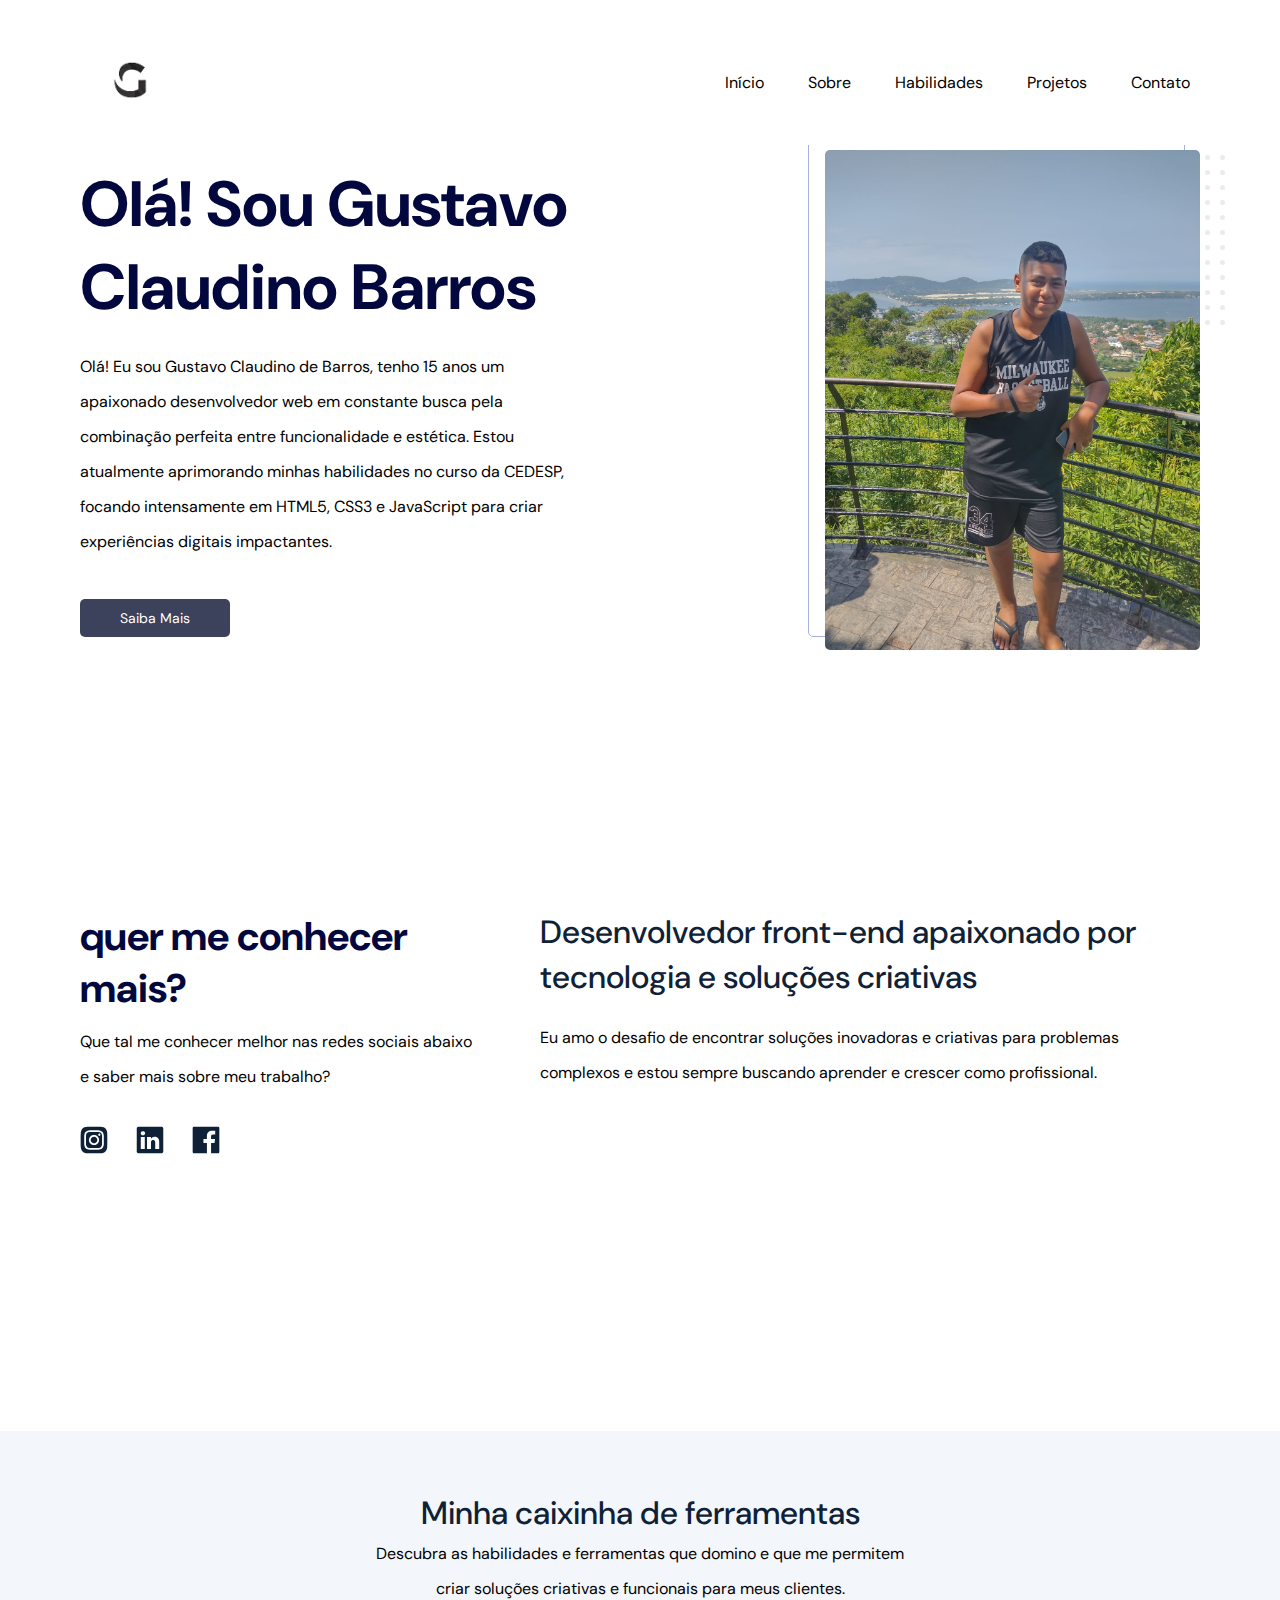
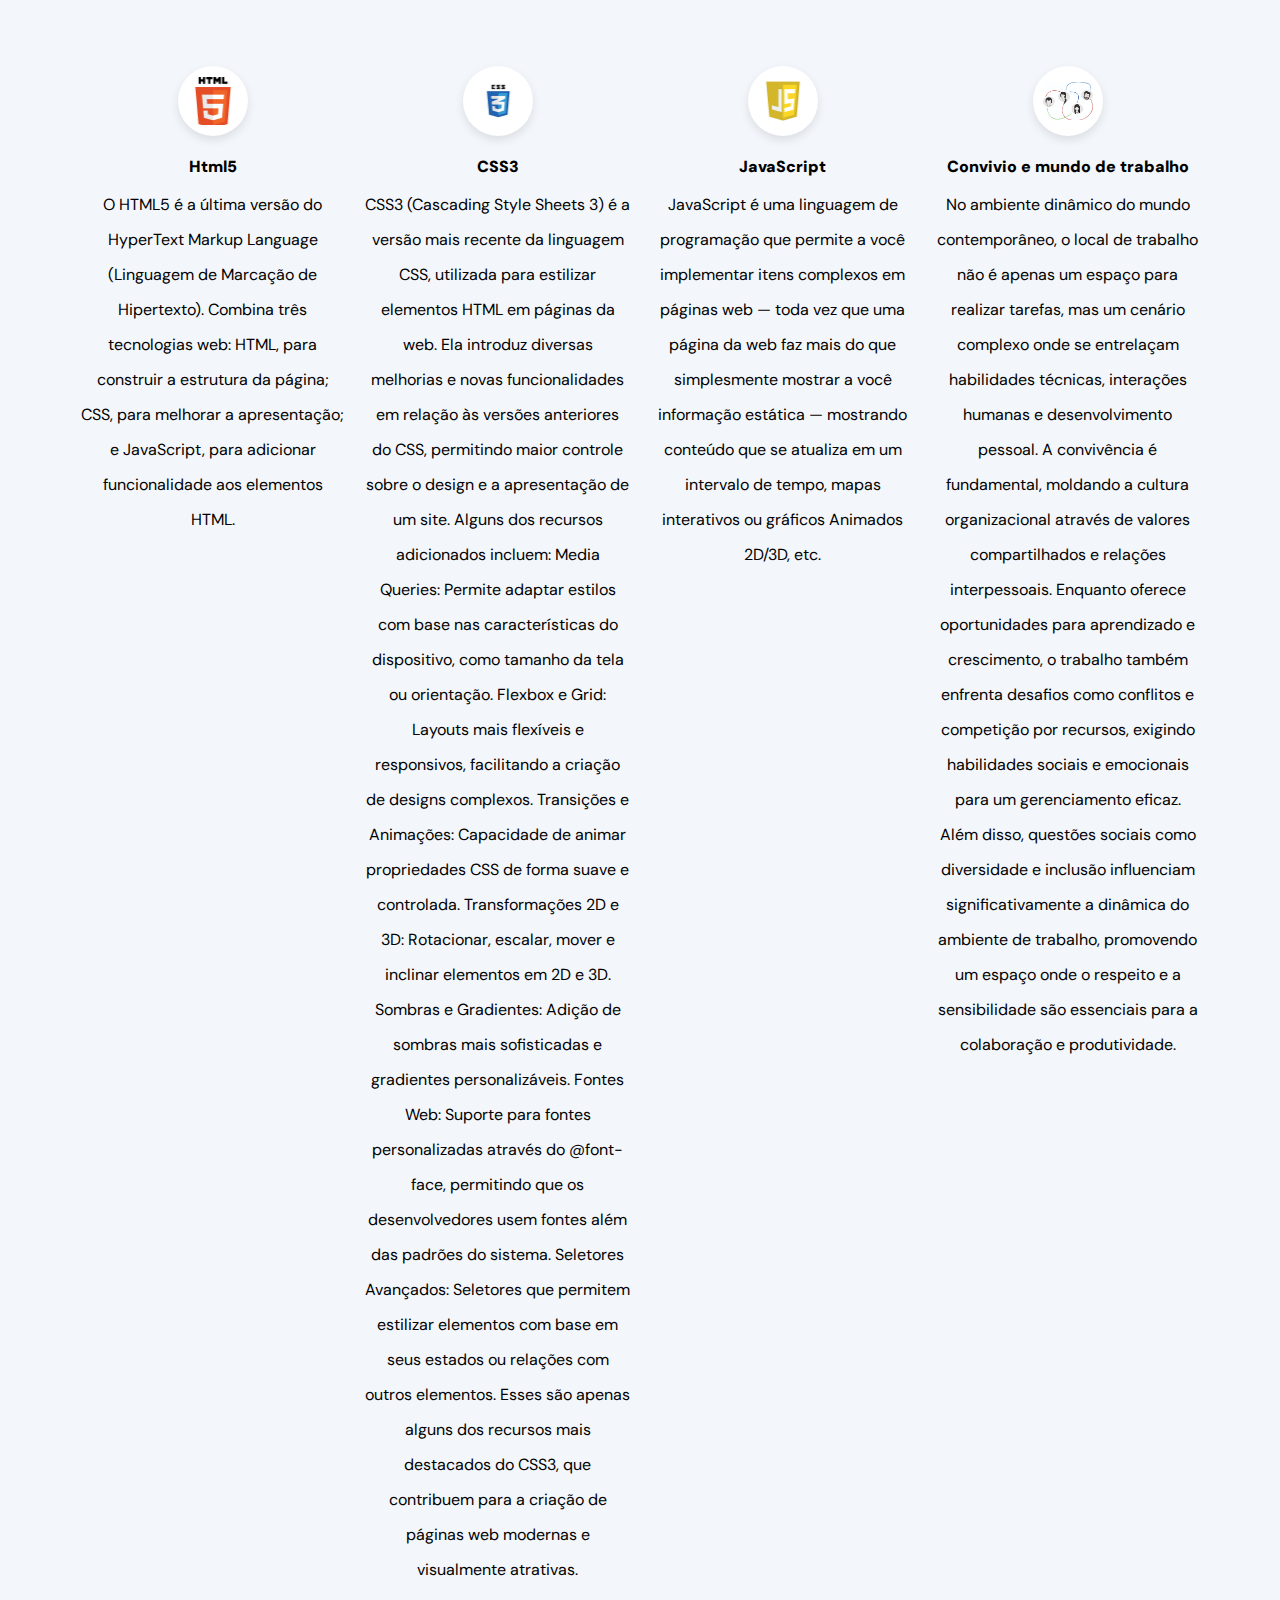
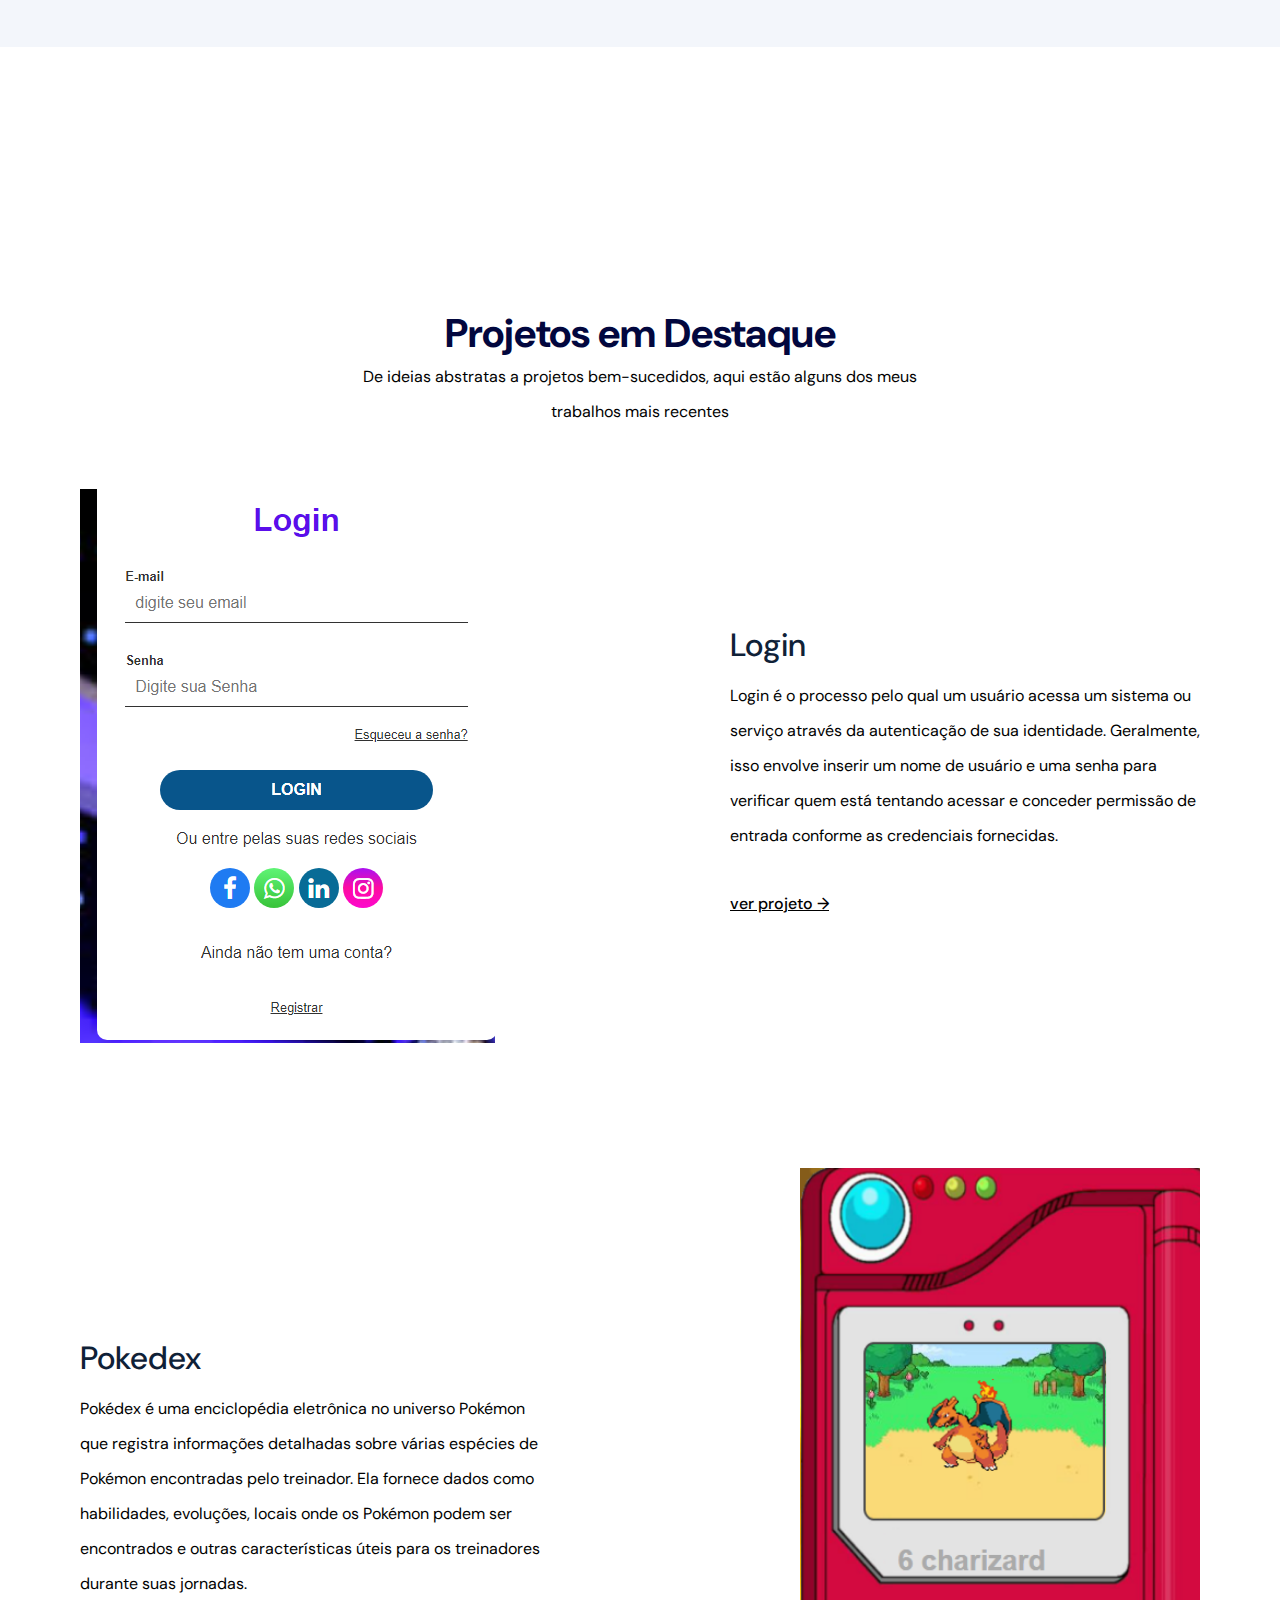
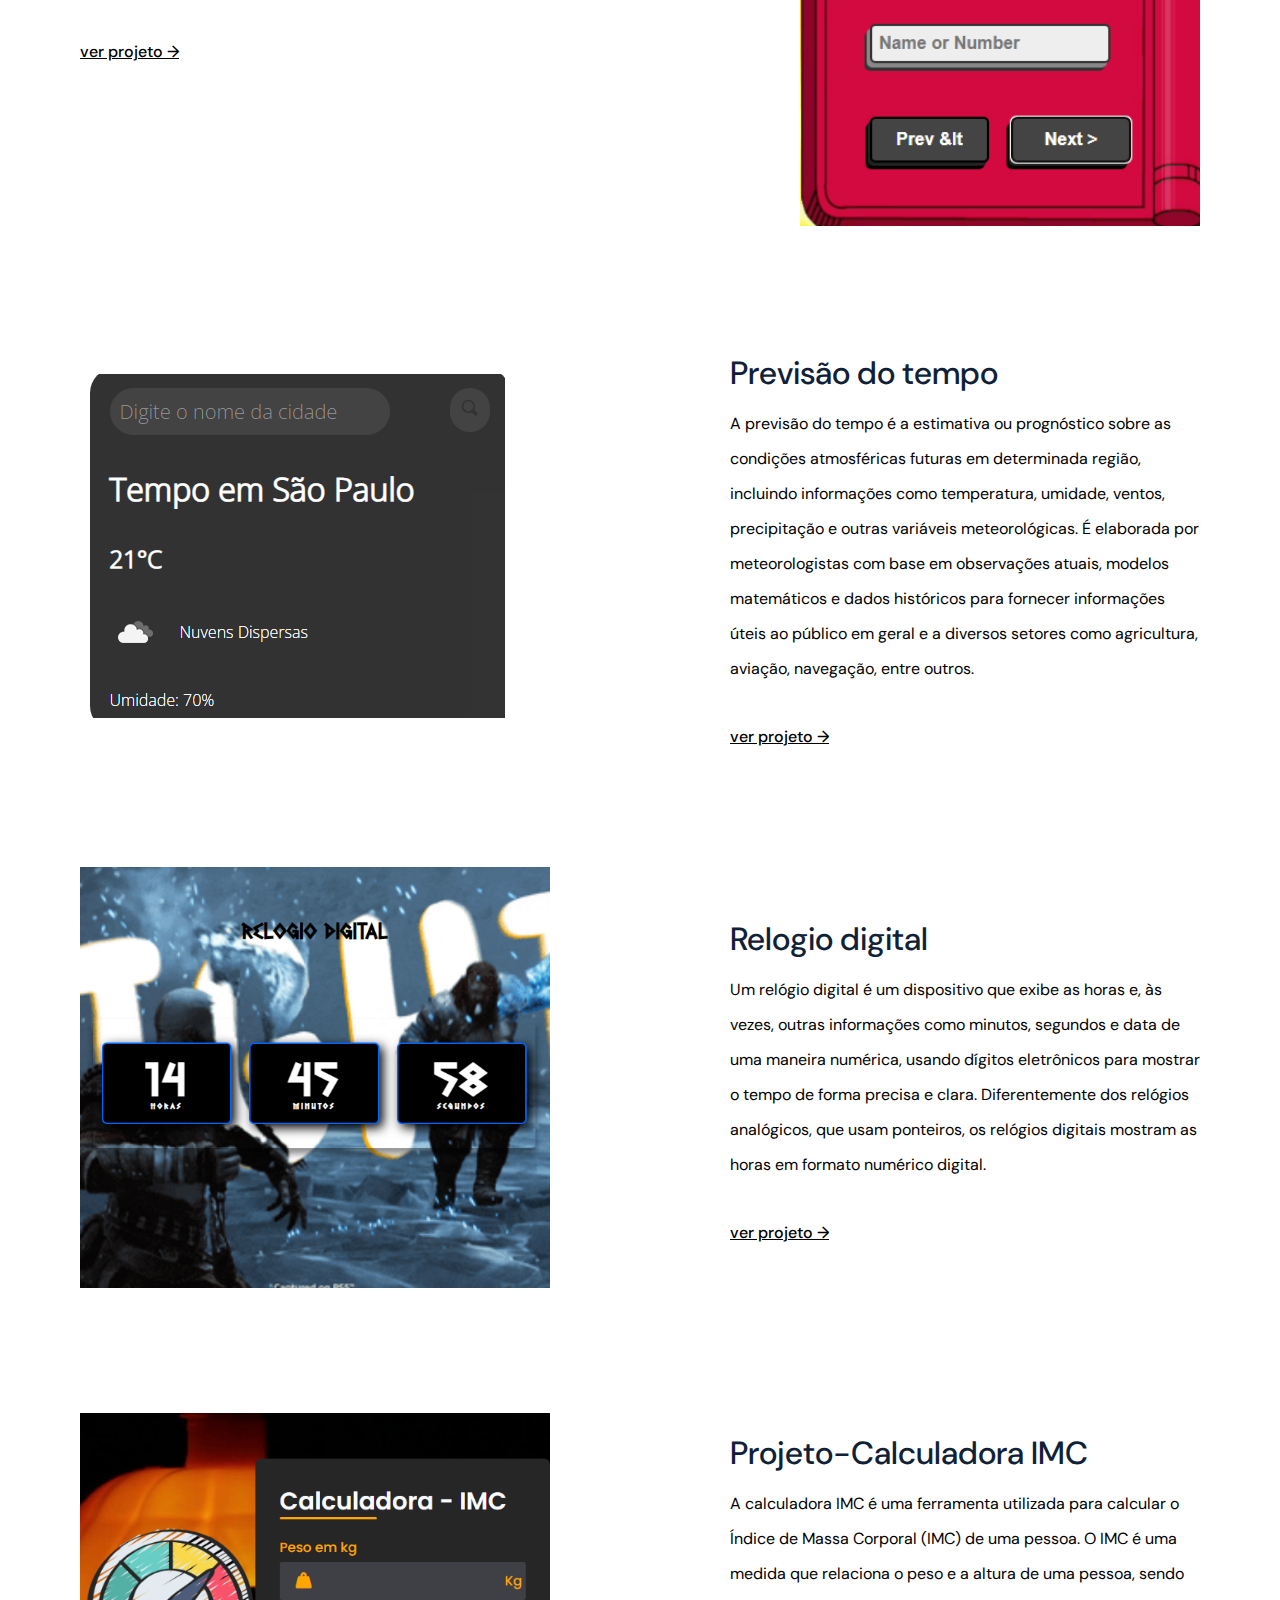
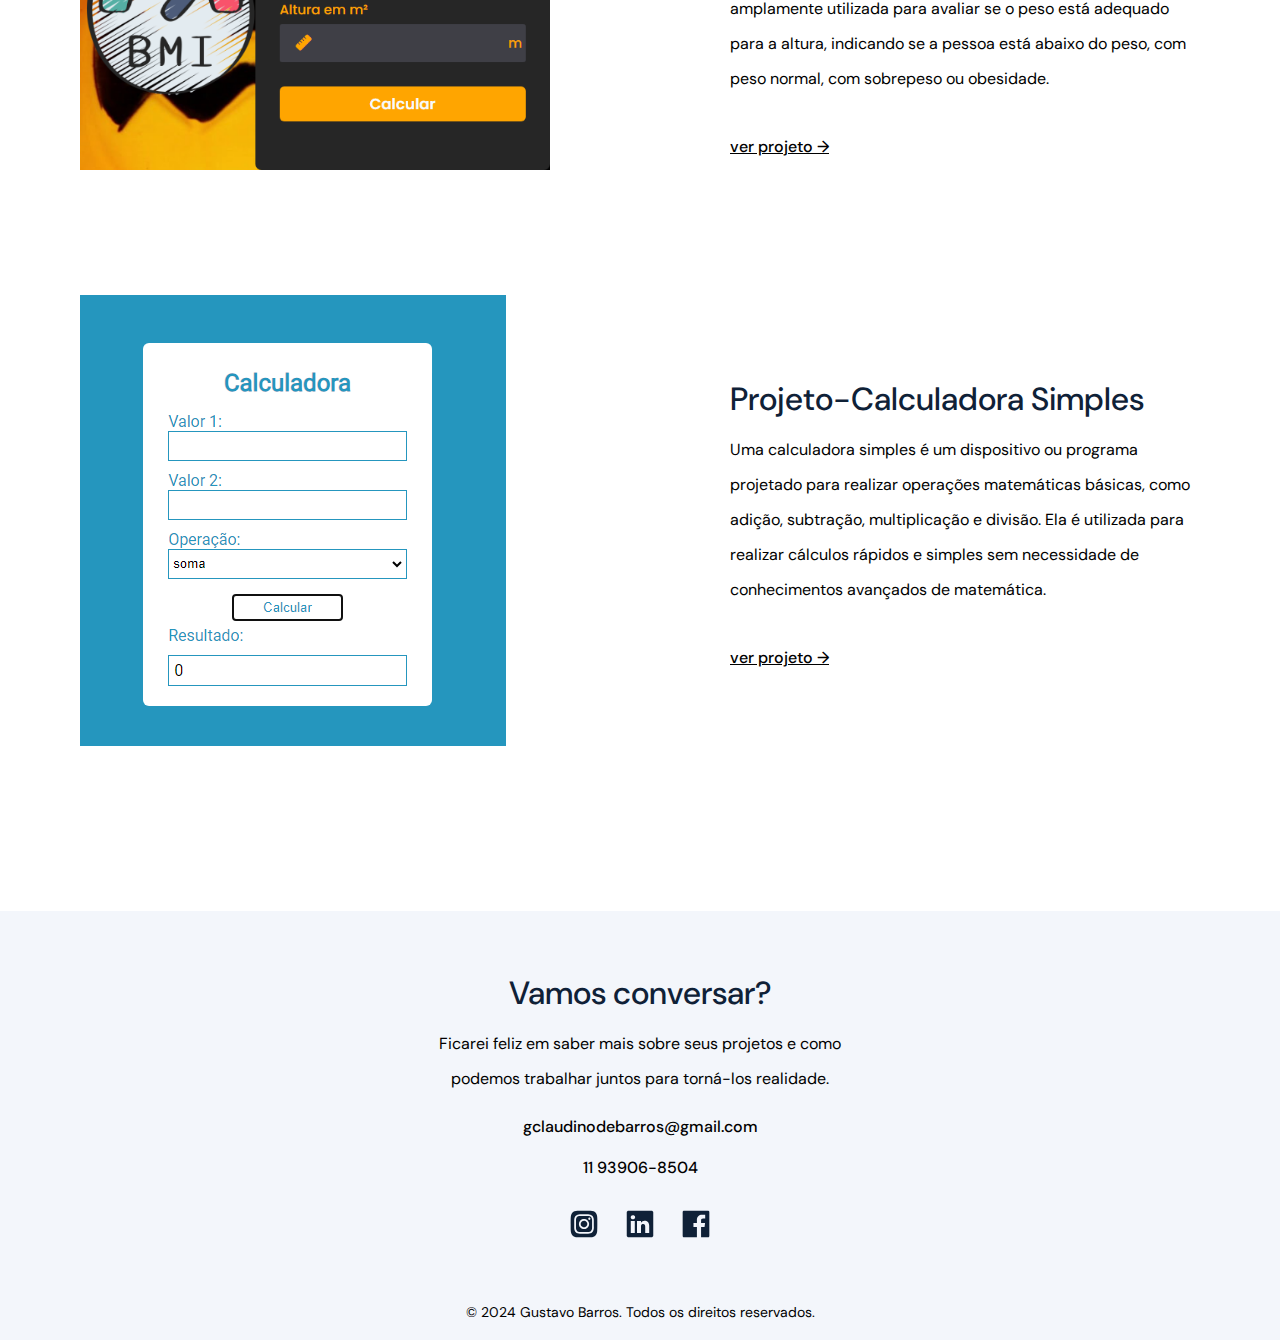
<file: index.html>
<!DOCTYPE html>
<html lang="pt-br">

<head>
    <!-- meta tags -->
    <meta charset="UTF-8">
    <meta name="viewport" content="width=device-width, initial-scale=1.0">
    <!-- title -->
    <title>Portifolio Gustavo</title>
    <!-- Css extends que chama todos os outros -->
    <link rel="stylesheet" href="css/extends.css">
    <!-- fonts -->
    <link rel="preconnect" href="https://fonts.googleapis.com" />
    <link rel="preconnect" href="https://fonts.gstatic.com" crossorigin />
    <link href="https://fonts.googleapis.com/css2?family=DM+Sans:wght@400;500;700&display=swap" rel="stylesheet" />
    <!-- scripts -->
    <script defer src="scripts/index.js"></script>
</head>

<body>
    <!-- navbar -->
    <nav class="navbar">
        <div class="navbar__content max-width mb-0">
            <a href="index.html">
                <img src="assets/logo G.png" alt="logo" width="100"> 
            </a>

            <ul class="navbar__links">
                <li><a href="#header">Início</a></li>
                <li><a href="#about">Sobre</a></li>
                <li><a href="#skills">Habilidades</a></li>
                <li><a href="#projects">Projetos</a></li>
                <li><a href="#footer">Contato</a></li>
            </ul>

            <div class="navbar__mobile">
                <img src="assets/menu.svg" alt="burguer" class="burguer">
                <ul class="mobile__links">
                    <li><a href="#header">Início</a></li>
                    <li><a href="#about">Sobre</a></li>
                    <li><a href="#skills">Habilidades</a></li>
                    <li><a href="#projects">Projetos</a></li>
                    <li><a href="#footer">Contato</a></li>
                </ul>
            </div>
        </div>
    </nav>

    <!-- header -->
    <header id="header" class="max-width">
        <div class="header__left">
            <h1>Olá! Sou Gustavo Claudino Barros</h1>

            <p>
                
              Olá! Eu sou Gustavo Claudino de Barros, tenho 15 anos um apaixonado desenvolvedor web em constante busca pela combinação perfeita entre funcionalidade e estética. Estou atualmente aprimorando minhas habilidades no curso da CEDESP, focando intensamente em HTML5, CSS3 e JavaScript para criar experiências digitais impactantes.
            </p>

            <a href="" class="btn btn-primary">Saiba Mais</a>
        </div>

        <div class="header__right">
            <div class="header__image">
                <img src="assets/1000006487.jpg" alt="foto-perfil" class="foto__perfil" width="" height="500"/>

                <img src="assets/abstract.svg" alt="background" class="background" />
            </div>
        </div>

    </header>

    <!-- Sobre -->
    <section id="about" class="about max-width">
        <div class="about__left">
            <h2 class="secondary-title">quer me conhecer mais?</h2>

            <p>
                Que tal me conhecer melhor nas redes sociais abaixo e saber mais sobre
                meu trabalho?
            </p>

            <ul>
                <li>
                    <a href="#"><img src="assets/instagram.svg" alt="Instagram" /></a>
                </li>
                <li>
                    <a href="#"><img src="assets/linkedin.svg" alt="Linkedin" /></a>
                </li>
                <li>
                    <a href="#"><img src="assets/facebook.svg" alt="Facebook" /></a>
                </li>
            </ul>

        </div>

        <div class="about__right">
            <h3 class="tertiary-title mb-m">
                Desenvolvedor front-end apaixonado por tecnologia e soluções criativas
            </h3>
            <p>

            </p>
            <p>
                Eu amo o desafio de encontrar soluções inovadoras e criativas para
                problemas complexos e estou sempre buscando aprender e crescer como
                profissional.
            </p>
        </div>
    </section>
    <!-- habilidades -->
    <section id="skills" class="skills">

        <div class="skills__content max-width">

            <h2 class="tertiary-title">Minha caixinha de ferramentas</h2>

            <p class="description">
                Descubra as habilidades e ferramentas que domino e que me permitem
                criar soluções criativas e funcionais para meus clientes.
            </p>

            <ul>
                <li class="skills__item">
                    <div class="image-container">
                        <img src="assets/html.png" alt="HTML5" width="50"/>
                    </div>
                    <h3>Html5</h3>
                    <p>
                      O HTML5 é a última versão do HyperText Markup Language (Linguagem de Marcação de Hipertexto). Combina três tecnologias web: HTML, para construir a estrutura da página; CSS, para melhorar a apresentação; e JavaScript, para adicionar funcionalidade aos elementos HTML.  
                    </p>
                </li>

                <li class="skills__item">
                    <div class="image-container">
                        <img src="assets/css3.jfif" alt="CSS3" width="50"/>
                    </div>
                    <h3>CSS3</h3>
                    <p>

                        CSS3 (Cascading Style Sheets 3) é a versão mais recente da linguagem CSS, utilizada para estilizar elementos HTML em páginas da web. Ela introduz diversas melhorias e novas funcionalidades em relação às versões anteriores do CSS, permitindo maior controle sobre o design e a apresentação de um site. Alguns dos recursos adicionados incluem:

Media Queries: Permite adaptar estilos com base nas características do dispositivo, como tamanho da tela ou orientação.

Flexbox e Grid: Layouts mais flexíveis e responsivos, facilitando a criação de designs complexos.

Transições e Animações: Capacidade de animar propriedades CSS de forma suave e controlada.

Transformações 2D e 3D: Rotacionar, escalar, mover e inclinar elementos em 2D e 3D.

Sombras e Gradientes: Adição de sombras mais sofisticadas e gradientes personalizáveis.

Fontes Web: Suporte para fontes personalizadas através do @font-face, permitindo que os desenvolvedores usem fontes além das padrões do sistema.

Seletores Avançados: Seletores que permitem estilizar elementos com base em seus estados ou relações com outros elementos.

Esses são apenas alguns dos recursos mais destacados do CSS3, que contribuem para a criação de páginas web modernas e visualmente atrativas. 
                    </p>
                </li>

                <li class="skills__item">
                    <div class="image-container">
                        <img src="assets/js.png" alt="JavaScript" width="50"/>
                    </div>
                    <h3>JavaScript</h3>
                    <p>
                      JavaScript é uma linguagem de programação que permite a você implementar itens complexos em páginas web — toda vez que uma página da web faz mais do que simplesmente mostrar a você informação estática — mostrando conteúdo que se atualiza em um intervalo de tempo, mapas interativos ou gráficos Animados 2D/3D, etc.
                    </p>
                </li>

                <li class="skills__item">
                    <div class="image-container">
                        <img src="assets/convivio e mundo de trabalho.png" alt="Convivio e mundo de trabalho" width="50"/>
                    </div>
                    <h3>Convivio e mundo de trabalho</h3>
                    <p>
                      No ambiente dinâmico do mundo contemporâneo, o local de trabalho não é apenas um espaço para realizar tarefas, mas um cenário complexo onde se entrelaçam habilidades técnicas, interações humanas e desenvolvimento pessoal. A convivência é fundamental, moldando a cultura organizacional através de valores compartilhados e relações interpessoais. Enquanto oferece oportunidades para aprendizado e crescimento, o trabalho também enfrenta desafios como conflitos e competição por recursos, exigindo habilidades sociais e emocionais para um gerenciamento eficaz. Além disso, questões sociais como diversidade e inclusão influenciam significativamente a dinâmica do ambiente de trabalho, promovendo um espaço onde o respeito e a sensibilidade são essenciais para a colaboração e produtividade.  
                    </p>
                </li>

            </ul>

        </div>
    </section>

    <!-- Projetos -->
    <section id="projects" class="projects max-width">

        <div class="projects__content">

          <h2 class="secondary-title">Projetos em Destaque</h2>

          <p>
            De ideias abstratas a projetos bem-sucedidos, aqui estão alguns dos
            meus trabalhos mais recentes
          </p>

        </div>

        <ul>

          <li>
            <div class="image">
              <img src="assets/login print.png" alt="Gerenciamento de tarefas" width="5" />
            </div>

            <div class="projects__info">
              <h3 class="tertiary-title">
                Login
              </h3>
              <p>
                Login é o processo pelo qual um usuário acessa um sistema ou serviço através da autenticação de sua identidade. Geralmente, isso envolve inserir um nome de usuário e uma senha para verificar quem está tentando acessar e conceder permissão de entrada conforme as credenciais fornecidas.
              </p>
              <a href="projetos/Login/index.html"> ver projeto &rarr;</a>
            </div>

          </li>

          <li class="projects__reversed-list">

            <div class="image">
              <img src="assets/pokedex 2.0.png" alt="ecommerce" />
            </div>

            <div class="projects__info">

              <h3 class="tertiary-title">
                Pokedex
              </h3>

              <p>
                Pokédex é uma enciclopédia eletrônica no universo Pokémon que registra informações detalhadas sobre várias espécies de Pokémon encontradas pelo treinador. Ela fornece dados como habilidades, evoluções, locais onde os Pokémon podem ser encontrados e outras características úteis para os treinadores durante suas jornadas.
              </p>

              <a href="projetos/Pokedex/index.html">ver projeto &rarr;</a>
            </div>

          </li>

          <li>

            <div class="image">

              <img src="assets/Previsão de tempo.png" alt="delivery" />
            </div>

            <div class="projects__info">

              <h3 class="tertiary-title">
                Previsão do tempo
              </h3>

              <p>
                A previsão do tempo é a estimativa ou prognóstico sobre as condições atmosféricas futuras em determinada região, incluindo informações como temperatura, umidade, ventos, precipitação e outras variáveis meteorológicas. É elaborada por meteorologistas com base em observações atuais, modelos matemáticos e dados históricos para fornecer informações úteis ao público em geral e a diversos setores como agricultura, aviação, navegação, entre outros.
              </p>

              <a href="projetos/previsaoTempo/index.html">ver projeto &rarr;</a>

              <li>

                <div class="image">
                  <img src="assets/relogio print.png" alt="Gerenciamento de tarefas" />
                </div>
    
                <div class="projects__info">
                  <h3 class="tertiary-title">
                    Relogio digital
                  </h3>
                  <p>
                    Um relógio digital é um dispositivo que exibe as horas e, às vezes, outras informações como minutos, segundos e data de uma maneira numérica, usando dígitos eletrônicos para mostrar o tempo de forma precisa e clara. Diferentemente dos relógios analógicos, que usam ponteiros, os relógios digitais mostram as horas em formato numérico digital.
                  </p>
                  <a href="projetos/Relogio Digital/index.html"> ver projeto &rarr;</a>
                

                  <li>
                    <div class="image">
                      <img src="assets/calculadora.imc.png" alt="Gerenciamento de tarefas" />
                    </div>
        
                    <div class="projects__info">
                      <h3 class="tertiary-title">
                        Projeto-Calculadora IMC
                      </h3>
                      <p>
                        A calculadora IMC é uma ferramenta utilizada para calcular o Índice de Massa Corporal (IMC) de uma pessoa. O IMC é uma medida que relaciona o peso e a altura de uma pessoa, sendo amplamente utilizada para avaliar se o peso está adequado para a altura, indicando se a pessoa está abaixo do peso, com peso normal, com sobrepeso ou obesidade.
                      </p>
                      <a href="projetos/calculadora-imc/index.html"> ver projeto &rarr;</a>


                      <li>

                        <div class="image">
                          <img src="assets/calculadora.simples.png" alt="Gerenciamento de tarefas" />
                        </div>

                        <div class="projects__info">
                          <h3 class="tertiary-title">
                            Projeto-Calculadora Simples
                          </h3>
                          <p>
                            Uma calculadora simples é um dispositivo ou programa projetado para realizar operações matemáticas básicas, como adição, subtração, multiplicação e divisão. Ela é utilizada para realizar cálculos rápidos e simples sem necessidade de conhecimentos avançados de matemática.
                          </p>
                          <a href="projetos/calculadora simples/index.html"> ver projeto &rarr;</a> 
                      </li>

                  </li>
                
                </div>


              </li>

            </div>

          </li>

        </ul>

      </section>
  
      <!-- Footer -->
      <footer id="footer">

        <div class="footer__content max-width mb-0">

          <h2 class="tertiary-title mb-s">Vamos conversar?</h2>

          <p class="mb-m">
            Ficarei feliz em saber mais sobre seus projetos e como podemos
            trabalhar juntos para torná-los realidade.
          </p>

          <div class="footer__contact mb-m">

            <span class="mb-m">gclaudinodebarros@gmail.com</span>

            <span>11 93906-8504</span>

          </div>

          <ul class="mb-l">

            <li>
              <a href="#"><img src="assets/instagram.svg" alt="Instagram" /></a>
            </li>

            <li>
              <a href="#"><img src="assets/linkedin.svg" alt="Linkedin" /></a>
            </li>

            <li>
              <a href="#"><img src="assets/facebook.svg" alt="Facebook" /></a>
            </li>

          </ul>

          <p class="footer__copyright">
            © 2024 Gustavo Barros. Todos os direitos reservados.
          </p>

        </div>

      </footer>

    
</body>

</html>
</file>
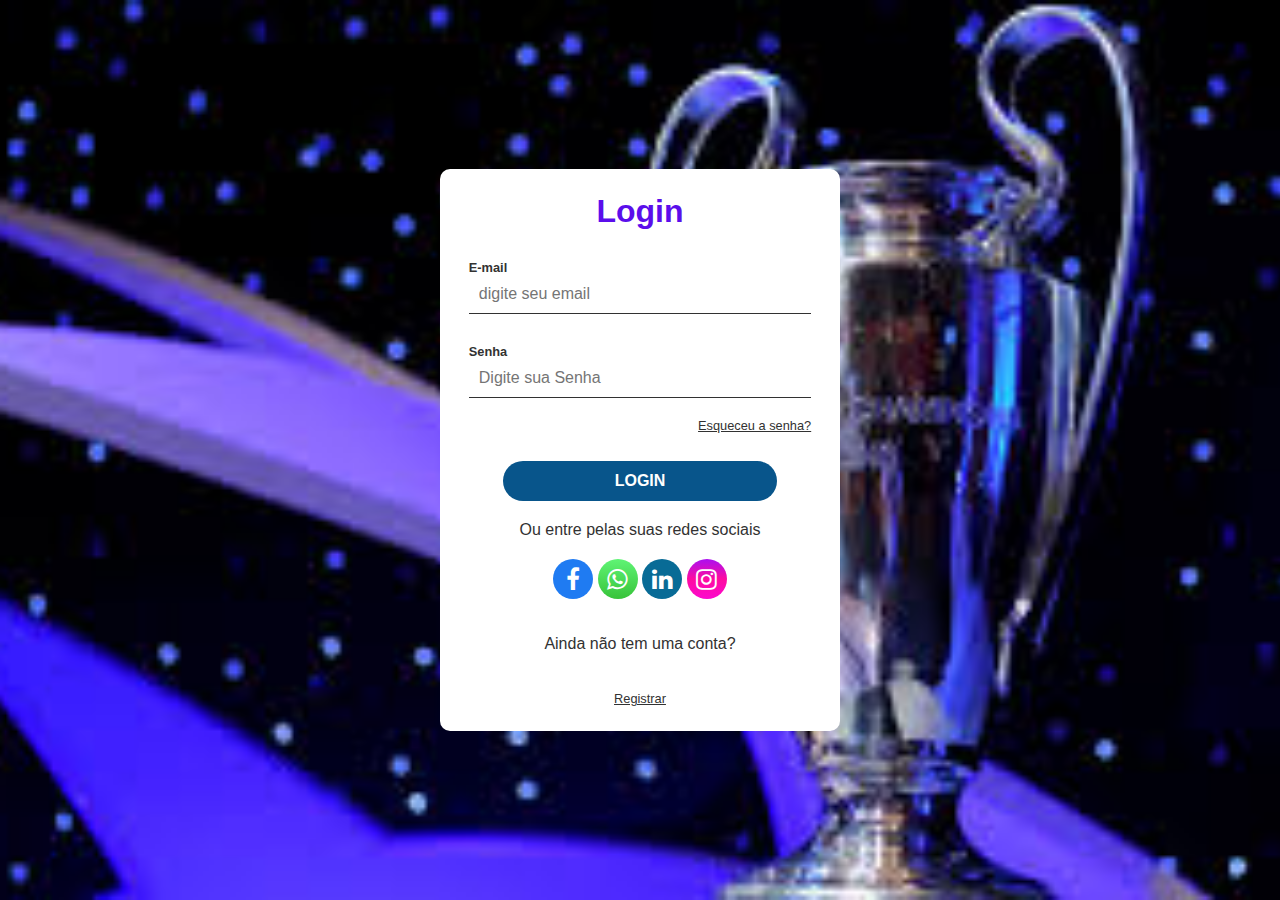
<file: projetos/Login/index.html>
<!DOCTYPE html>
<html lang="pt-br">

<head>
    <meta charset="UTF-8">
    <meta name="viewport" content="width=device-width, initial-scale=1.0">
    <title>login</title>
    <link rel="stylesheet" href="https://stackpath.bootstrapcdn.com/font-awesome/4.7.0/css/font-awesome.min.css">
    <link rel="stylesheet" href="css/style.css">
</head>

<body>
    <div id="login-container">

        <h1>Login</h1>

        <form>
            <label for="email">E-mail</label>

            <input type="email" name="email" id="email" placeholder="digite seu email" autocomplete="off">

            <label for="password">Senha</label>
            <input type="password" name="password" id="password" placeholder="Digite sua Senha">

            <a href="#" id="forgot-pass">Esqueceu a senha?</a>
            <input type="submit" value="login">
        </form>

        <div id="social-container">

            <p>Ou entre pelas suas redes sociais</p>
            <i class="fa fa-facebook-f"></i>
            <i class="fa fa-whatsapp"></i>
            <i class="fa fa-linkedin"></i>
            <i class="fa fa-instagram"></i>
        </div>


        <div id="register-container">

            <p>Ainda não tem uma conta?</p>

            <a href="#">Registrar</a>
        </div>

    </div>











</body>

</html>
</file>
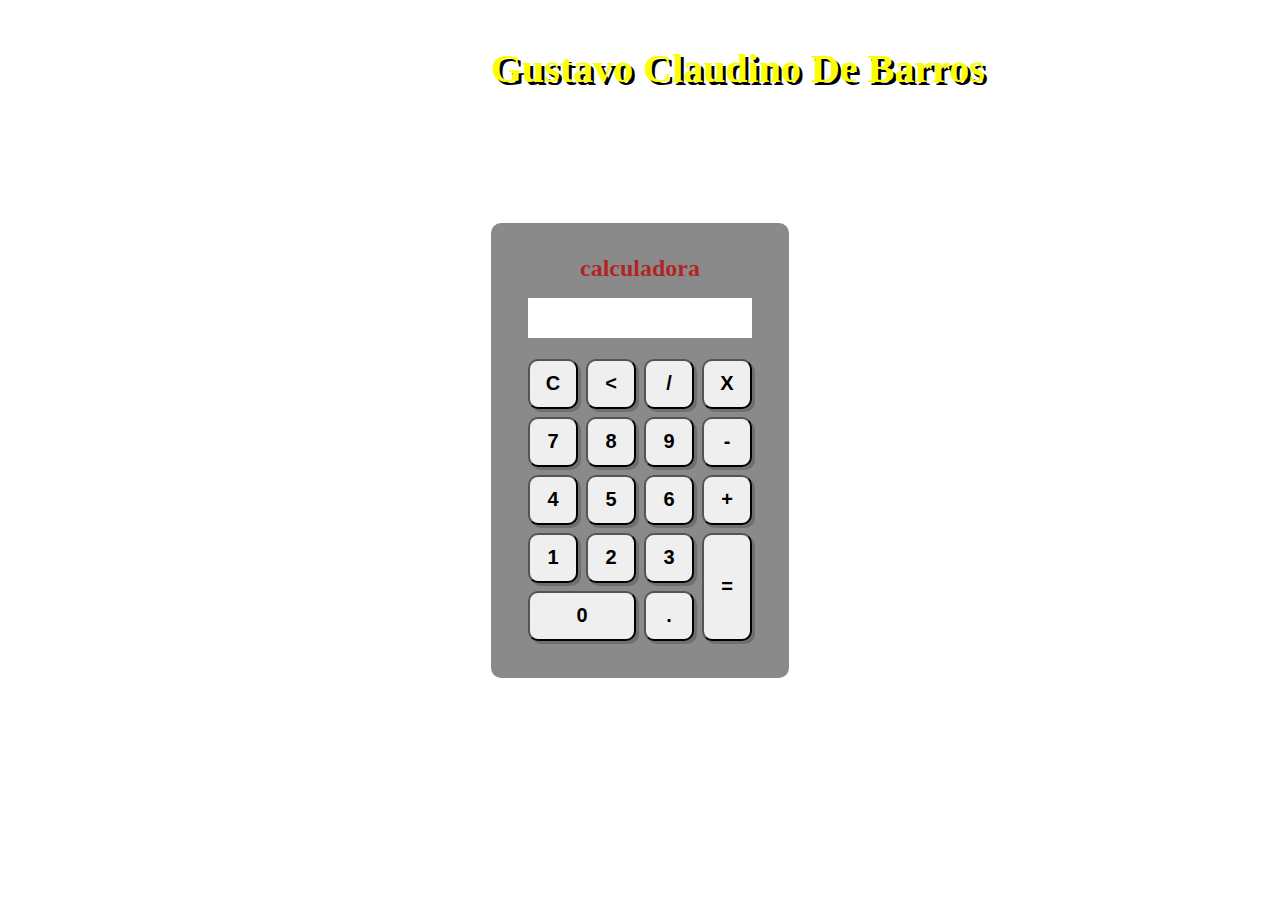
<file: projetos/projeto- calculadora/index.html>
<!DOCTYPE html>
<html lang="pt-br">

<head>
    <meta charset="UTF-8">
    <meta name="viewport" content="width=device-width, initial-scale=1.0">
    <title>calculadora</title>
    <link rel="stylesheet" href="css/calculadora.css">
    <script src="java.js" defer></script>
</head>

<body>

    <div class="fundo">

        <h1>Gustavo Claudino De Barros</h1>

        <div class="calculadora">

            <h2>calculadora</h2>

            <p id="resultado"></p>

            <table>

                <tr>
                    <td>
                        <button onclick="clean()">C</button>
                    </td>
                    <td>
                        <button onclick="back()"> <</button>
                    </td>
                    <td>
                        <button onclick="insert('/')">/</button>
                    </td>
                    <td>
                        <button onclick="insert('*')">X</button>
                    </td>



                </tr>

                <tr>
                    <td>
                        <button onclick="insert('7')">7</button>
                    </td>
                    <td>
                        <button onclick="insert('8')">8</
                            button>
                    </td>
                    <td>
                        <button onclick="insert('9')">9</button>
                    </td>
                    <td>
                        <button onclick="insert('-')">-</button>
                    </td>



                </tr>

                <tr>
                    <td>
                        <button onclick="insert('4')">4</button>
                    </td>
                    <td>
                        <button onclick="insert('5')">5</button>
                    </td>
                    <td>
                        <button onclick="insert('6')">6</button>
                    </td>

                    <td>
                        <button onclick="insert('+')">+</button>
                    </td>

                </tr>

                <tr>
                    <td>
                        <button onclick="insert('1')">1</button>
                    </td>

                    <td>
                        <button onclick="insert('2')">2</button>
                    </td>

                    <td>
                        <button onclick="insert('3')">3</button>
                    </td>

                    <td rowspan="2">
                        <button onclick="calcular()">=</button>
                    </td>


                </tr>

                <tr>

                    <td colspan="2">
                        <button onclick="insert('0')">0</button>
                    </td>

                    <td>
                        <button onclick="insert('.')">.</button>
                    </td>




                </tr>


            </table>



        </div>
    </div>

</body>

</html>
</file>
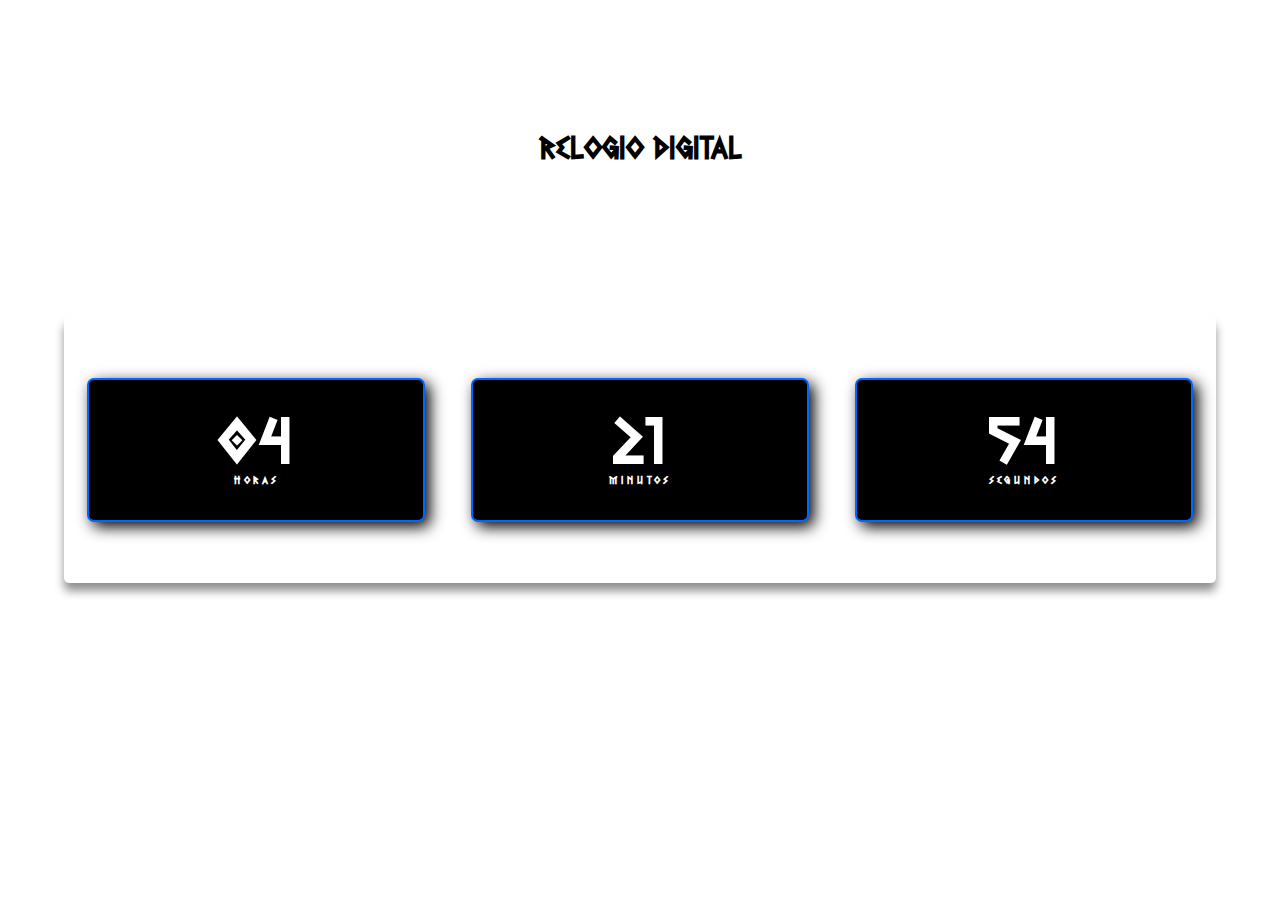
<file: projetos/Relogio Digital/index.html>
<!DOCTYPE html>
<html lang="pt-br">
<head>
    <meta charset="UTF-8">
    <meta name="viewport" content="width=device-width, initial-scale=1.0">
    <title>Relogio Digital</title>
    <link rel="stylesheet" href="css/style.css">
    <script src="js/script.js" defer></script>
</head>
<body>

    <h1>Relogio Digital</h1>

    <div class="relogio">

        <div>
            <span id="horas">00</span>
            <span class="tempo">Horas</span>
        </div>
       
        <div>
            <span id="minutos">00</span>
            <span class="tempo">Minutos</span>  
        </div>
       
        <div>
            <span id="segundos">00</span>
            <span class="tempo">Segundos</span>
        </div>

    </div>
</body>
</html>
</file>
<file: css/extends.css>
@import './variables.css';
@import './globals.css';

@import './components/navbar.css';
@import './components/header.css';
@import './components/about.css';
@import './components/skills.css';
@import './components/projects.css';
@import './components/footer.css';
</file>
<file: projetos/Login/css/style.css>
/* RESET GERAL  */
* {

    margin: 0;
    padding: 0;
    box-sizing: border-box;
    font-family: Arial, Helvetica, sans-serif;
    color: #323232;
    border: none;
}

body {

    height: 100vh;
    background: url("../images.jpg") center no-repeat;
    background-size: cover;
    display: grid;
    place-items: center;
}

input:focus {
    outline: none;

}

a {
    font-size: .8rem;
}

a:hover {

    color: #08558b;
}

/* CONTAINER LOGIN */

#login-container {

    background-color: #fff;
    width: 25rem;
    padding: 1.5rem 1.8rem;
    border-radius: 10px;
    text-align: center;
}

/* FORMULARIOS */

h1 {
    color: #5b0eeb;
}

label,
input {

    display: block;
    width: 100%;
    text-align: left;
}

label {

    font-weight: bold;
    font-size: .8rem;
      margin-top: 30px;
}

input{border-bottom: 1px solid #323232;
padding: 10px;
font-size:1rem ;
margin-bottom:20px ;
}

input:focus{
    border-bottom: 2px solid #08558b;
}

#forgot-pass{

    display: block;
    text-align: right;

}

input[type="submit"]{

    background-color: #08558b;
    text-align: center;
    color: #fff;
    text-transform: uppercase;
    border: none;
    height: 40px;
    border-radius: 20px;
    font-weight: bold;
    cursor: pointer;
    width: 80%;
    margin: 1.8rem auto 0;
}

input[type="submit"]:hover{

 background-color: #08558b57; 
 width: 100%;
 transition:width 2s;
}

/* social container */

#social-container, #social-container p{

margin-bottom: 1.25rem;
margin-top: 1.25rem;
}

#social-container i{

    width: 2.5rem;
    height: 2.5rem;
    line-height: 2.5rem;
    border-radius: 50%;
    color: #fff;
    font-size: 1.5rem;
}

.fa-facebook-f{

    background: #1f7bf2;
}

.fa-linkedin{

    background: #086b96;
}

.fa-whatsapp{

    background: linear-gradient(to bottom, #5ff475, #38c33a);
    }

    .fa-instagram{

        background: linear-gradient(to bottom, #AA10F1, #FE0CA0, #FC08CE);
    }
   
    #register-container a{

        margin-bottom: 20px;
        padding: 1rem;
    }

    #register-container p{

        margin-bottom: 20px;
        padding: 1rem;
    }
</file>
<file: projetos/projeto- calculadora/css/calculadora.css>
/* RESET GERAL */
* {
    padding: 0;
    margin: 0;
    box-sizing: border-box;
}

body {
    background: url(https://s2-g1.glbimg.com/hW6PWETmdLBIllrVuecpKvufiHM=/0x0:600x393/984x0/smart/filters:strip_icc/i.s3.glbimg.com/v1/AUTH_59edd422c0c84a879bd37670ae4f538a/internal_photos/bs/2018/W/H/DhBMAwTmutuvPLaqdZJw/nazare.png);
    background-size: cover;
    display: flex;
    height: 100vh;
    background-size: cover;
    display: grid;
    place-items: center;
    display: grid;
    place-items: center;

}

.fundo h1 {
    position: absolute;
    top: 5%;
    font-size: 2.5rem;
    text-shadow: 3px 3px #000;
    color: #fbff00;
}

.calculadora {
    background: rgba(0, 0, 0, 0.458);
    padding: 2rem;
    border-radius: 10px;

}

.calculadora h2 {
    color: #bc0d0dd2;
    text-align: center;
}

#resultado {
    background-color: #fff;
    color: #000000;
    text-align: right;
    padding: 0 5px;
    margin: 1rem auto;
    height: 40px;
    width: 14rem;
    overflow-x: hidden;
}

button {
    place-items: center;
    width: 50px;
    height: 50px;
    border-radius: 10px;
    box-shadow: 3px 3px;
    font-size: 20px;
    font-weight: 800;
    cursor: pointer;
    margin: 3px;
    transition: box-shondow 1s;
    box-shadow: 3px 3px #706e6e;
    transition: transform .5s;
}


button:hover {
    transform: scale(110%);
}

button:active {
    transform: scale(95%);
    box-shadow: 3px 3px #6a00c1;
}

td[rowspan="2"] button {
    height: 108px;
}

td[colspan="2"] button {
    width: 108px;
}
</file>
<file: projetos/Relogio Digital/css/style.css>
/* RESET GERAL */

@font-face{
    font-family:greak ;
    src: url(../fonts/Greek-Freak.ttf);
}

* {
    margin: 0;
    padding: 0;
    box-sizing: border-box;
    font-family:greak ;
}

body {
    background: url("https://media4.giphy.com/media/O8hMm6b18r9zabvup6/giphy.gif") center;
    height: 100vh;
    background-size: cover;
    display: grid;
    place-items: center;

}

h1 {
    position: absolute;
    top: 15%;
    width: 100%;
    text-align: center;
}

.relogio {
    background-color: trd;
    width: 90%;
    padding: 3% 0;
    display: flex;
    align-items: center;
    justify-content: space-around;
    box-shadow: 0 8px 10px #00000070;
    border-radius: 5px;

}

.relogio div {
    border: 2px solid rgb(0, 102, 255);

    width: 80%;
    display: flex;
    flex-direction: column;
    align-items: center;
    justify-content: center;
    border-radius: 7px;
    letter-spacing: 3px;
    color: #fff;
    background: #000;
    box-shadow: 5px 5px 15px #000;
    margin: 2%;
    padding: 3%;

}

.relogio span {
    font-weight: bolder;
    font-size: 4rem;
}

.relogio span.tempo {
    font-size: .7rem;
}


@media (max-width:500px) {
    .relogio {
        flex-direction: column;

    }

    h1 {
        top: 5%;
        font-size: 1.5rem;
    }

}
</file>
